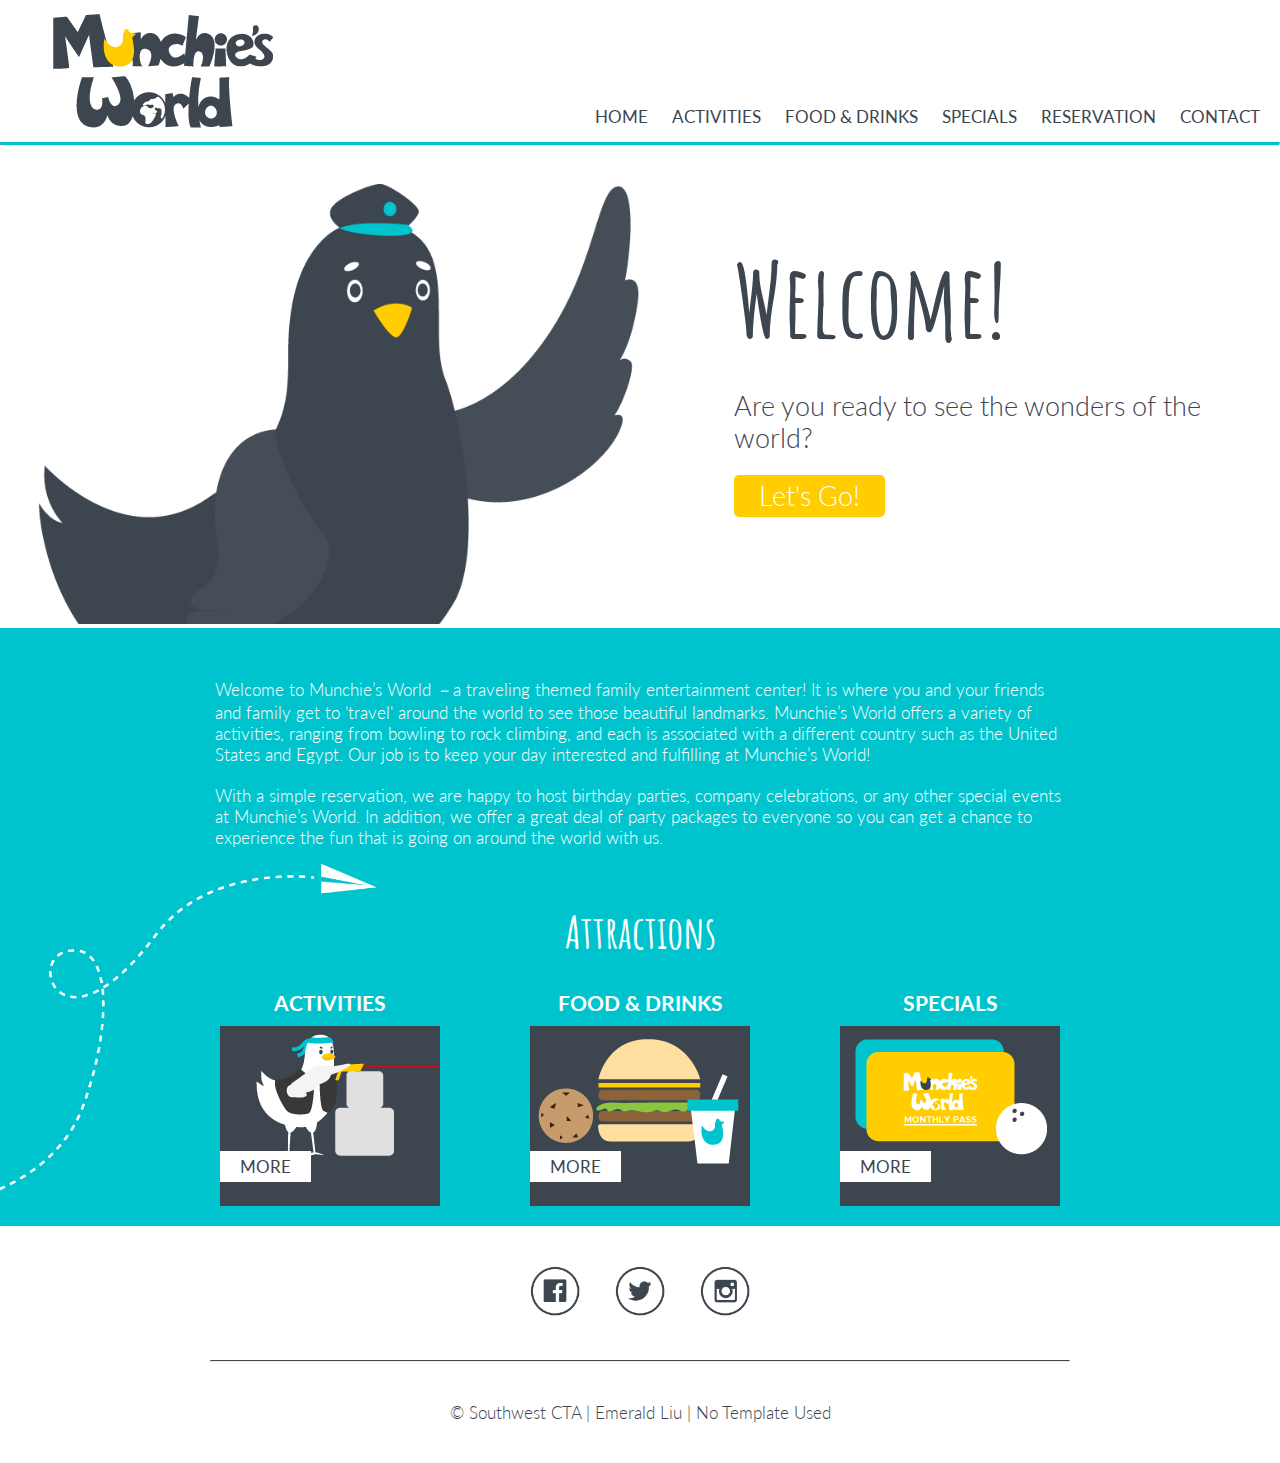
<file: index.html>
<!DOCTYPE html>
<html>
	<head>
		<meta charset="utf-8">
		<title>Munchie's World - Family Entertainment Center</title>

		<link rel="shortcut icon" type ="image/png" href="assets/media/favicon.png">
        <meta name="viewport" content="width=device-width, maximum-scale=1.0, minimum-scale=1.0, initial-scale=1.0" />
        <link rel="stylesheet" type="text/css" href="assets/css/style.css">
        <script src="https://ajax.googleapis.com/ajax/libs/jquery/3.1.1/jquery.min.js"></script>
	</head>

	<body>

		<header id="home-nav">
			
			<a href="index.html"><img src="assets/media/logo-mobile.png" alt="logo - Munchie's World" class="nav-logo" width="180"></a>

			<div class="button-wrap">
				<div class="toggle-button">
				     <div class="menu-bar bar1"></div>
				     <div class="menu-bar bar2"></div>
				     <div class="menu-bar bar3"></div>
				</div>
			</div>

			<div class="nav">
				<a href="index.html"><img src="assets/media/logo.png" alt="logo - Munchie's World"></a>
				<ul>
					<li><a href="index.html">home</a></li>
					<li><a href="activities.html">activities</a></li>
					<li><a href="food.html">food &amp; drinks</a></li>
					<li><a href="specials.html">specials</a></li>
					<li><a href="reservation.html">reservation</a></li>
					<li><a href="contact.html">contact</a></li>
				</ul>
			</div>

		</header>

		<hr id="home-line">
		
		<div>

			<div class="intro">
				
				<h5>Welcome!</h5>
				<p>Are you ready to see the wonders of the world?</p>

				<a href="activities.html">Let's Go!</a>

			</div>

			<img src="assets/media/banner.png" alt="Welcome banner" class="banner">

		</div>
		
		<main id="home-main">

			<div class="wrapper">
				<div class="home-body">
				
					<p>Welcome to Munchie’s World －a traveling themed family entertainment center! It is where you and your friends and family get to 'travel' around the world to see those beautiful landmarks. Munchie’s World offers a variety of activities, ranging from bowling to rock climbing, and each is associated with a different country such as the United States and Egypt. Our job is to keep your day interested and fulfilling at Munchie’s World!</p>

					<p>With a simple reservation, we are happy to host birthday parties, company celebrations, or any other special events at Munchie’s World. In addition, we offer a great deal of party packages to everyone so you can get a chance to experience the fun that is going on around the world with us.</p>
			
				</div>

				<h3>Attractions</h3>

				<div class="box">
					
					<section>
						<h6 class="sub-text">ACTIVITIES</h6>	
						<div id="activities"><a href="activities.html">More</a></div>
					</section>

					<section>
						<h6 class="sub-text">FOOD &amp; DRINKS</h6>
						<div id="food"><a href="food.html">More</a></div>
					</section>

					<section>
						<h6 class="sub-text">SPECIALS</h6>
						<div id="deals"><a href="specials.html">More</a></div>
					</section>

				</div>

			</div>

			<div class="push"></div>
		</main>

		<footer class="w-footer">

			<div class="sm-icons">
				<a target="_blank" href="http://www.facebook.com/munchies-world-fec"><div id="w-link-square1" class="icons"></div></a>
				<a target="_blank" href="http://www.twitter.com/munchies-world-fec"><div id="w-link-square2" class="icons"></div></a>
				<a target="_blank" href="http://www.instagram.com/munchies-world-fec"><div id="w-link-square3" class="icons"></div></a>
			</div>

			<hr class="w-footer-line">
			
			<p>&copy; Southwest CTA | Emerald Liu | No Template Used</p>

		</footer>
		
        <script type="text/javascript" src="assets/js/script.js"></script>
        
	</body>	

</html>
</file>
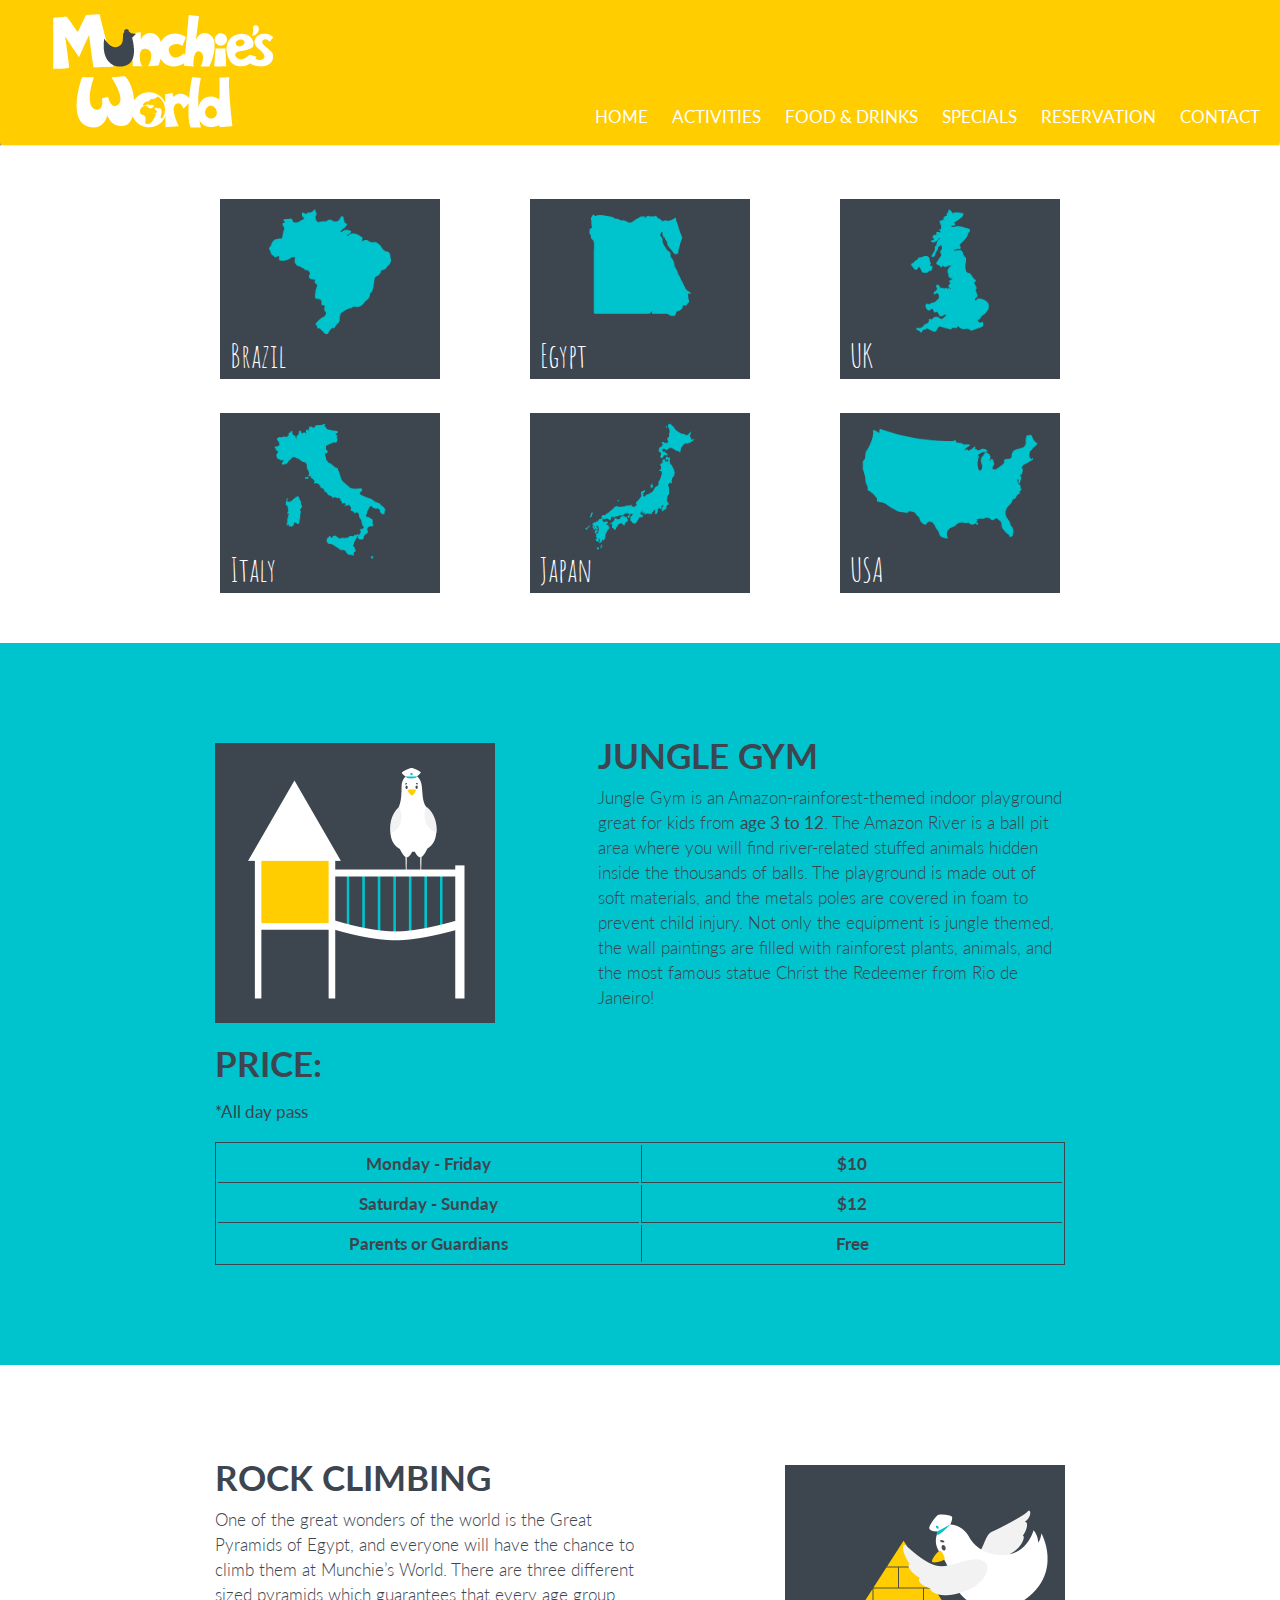
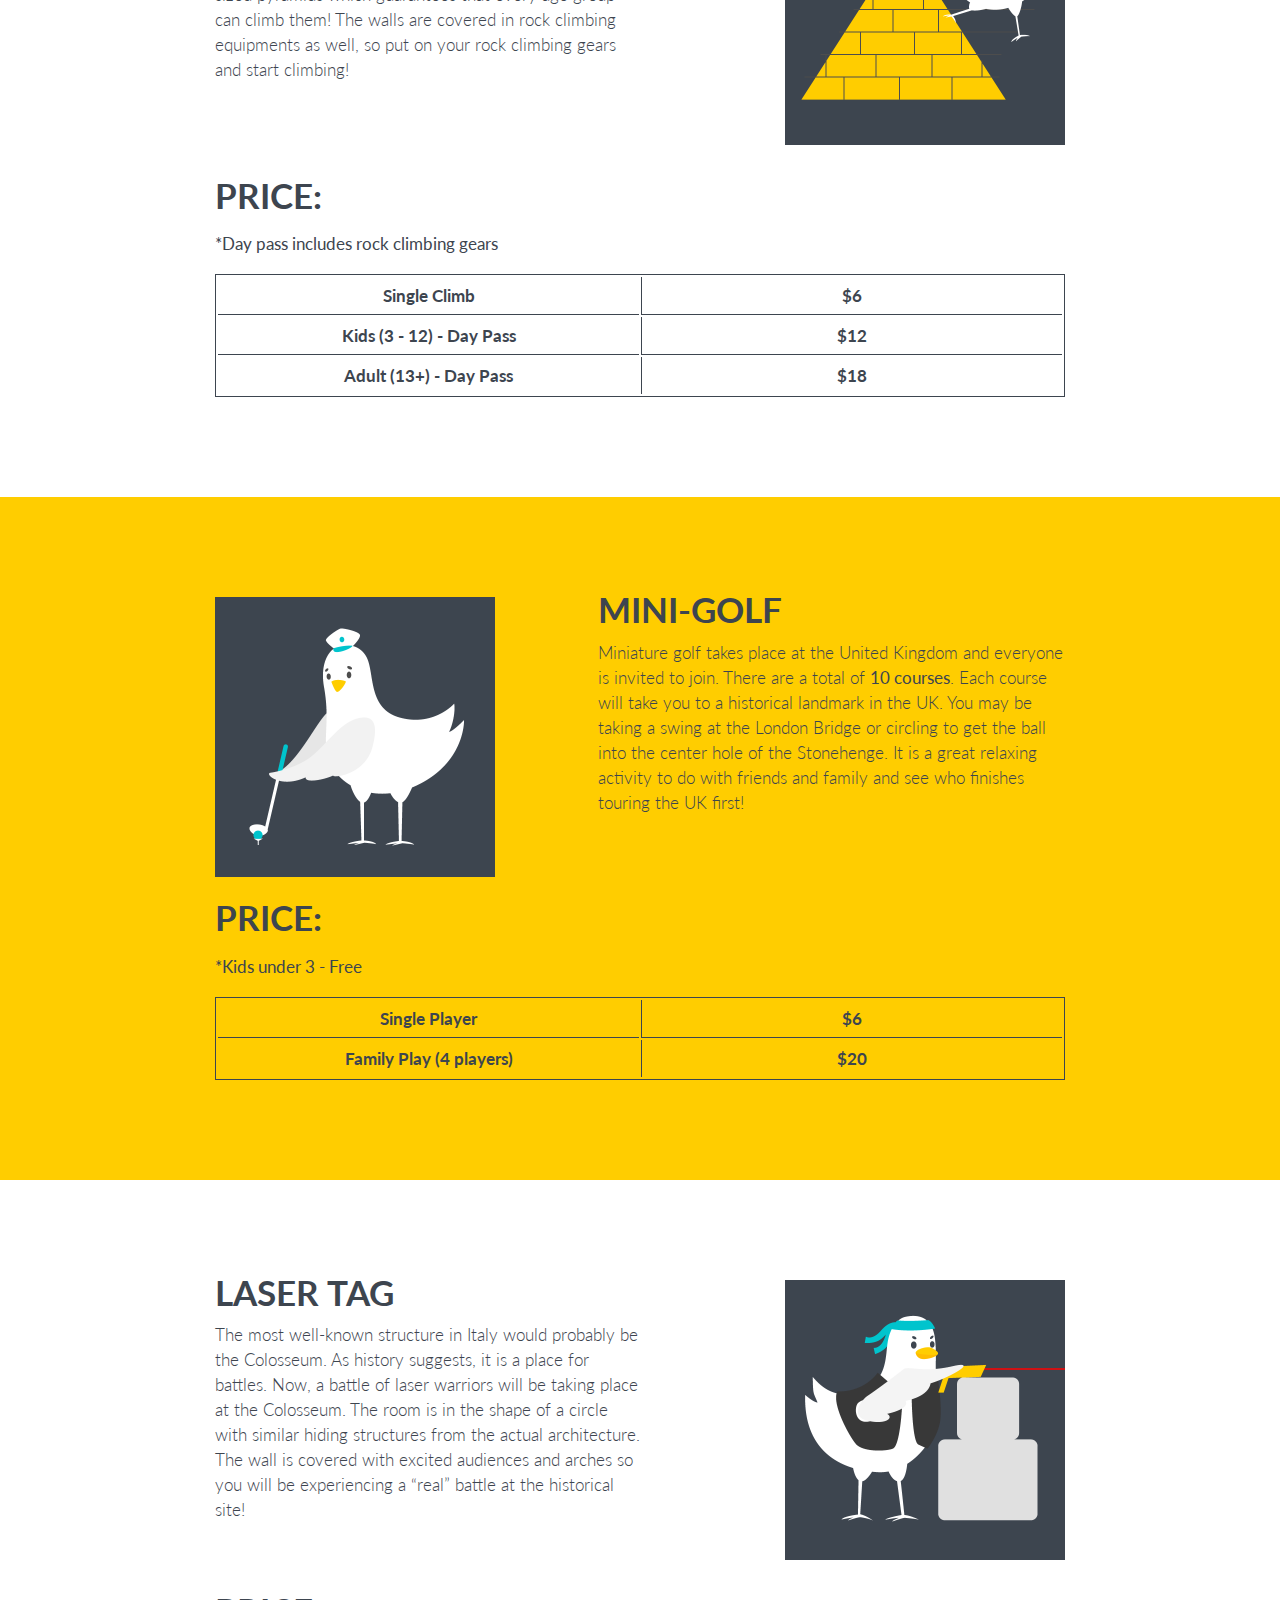
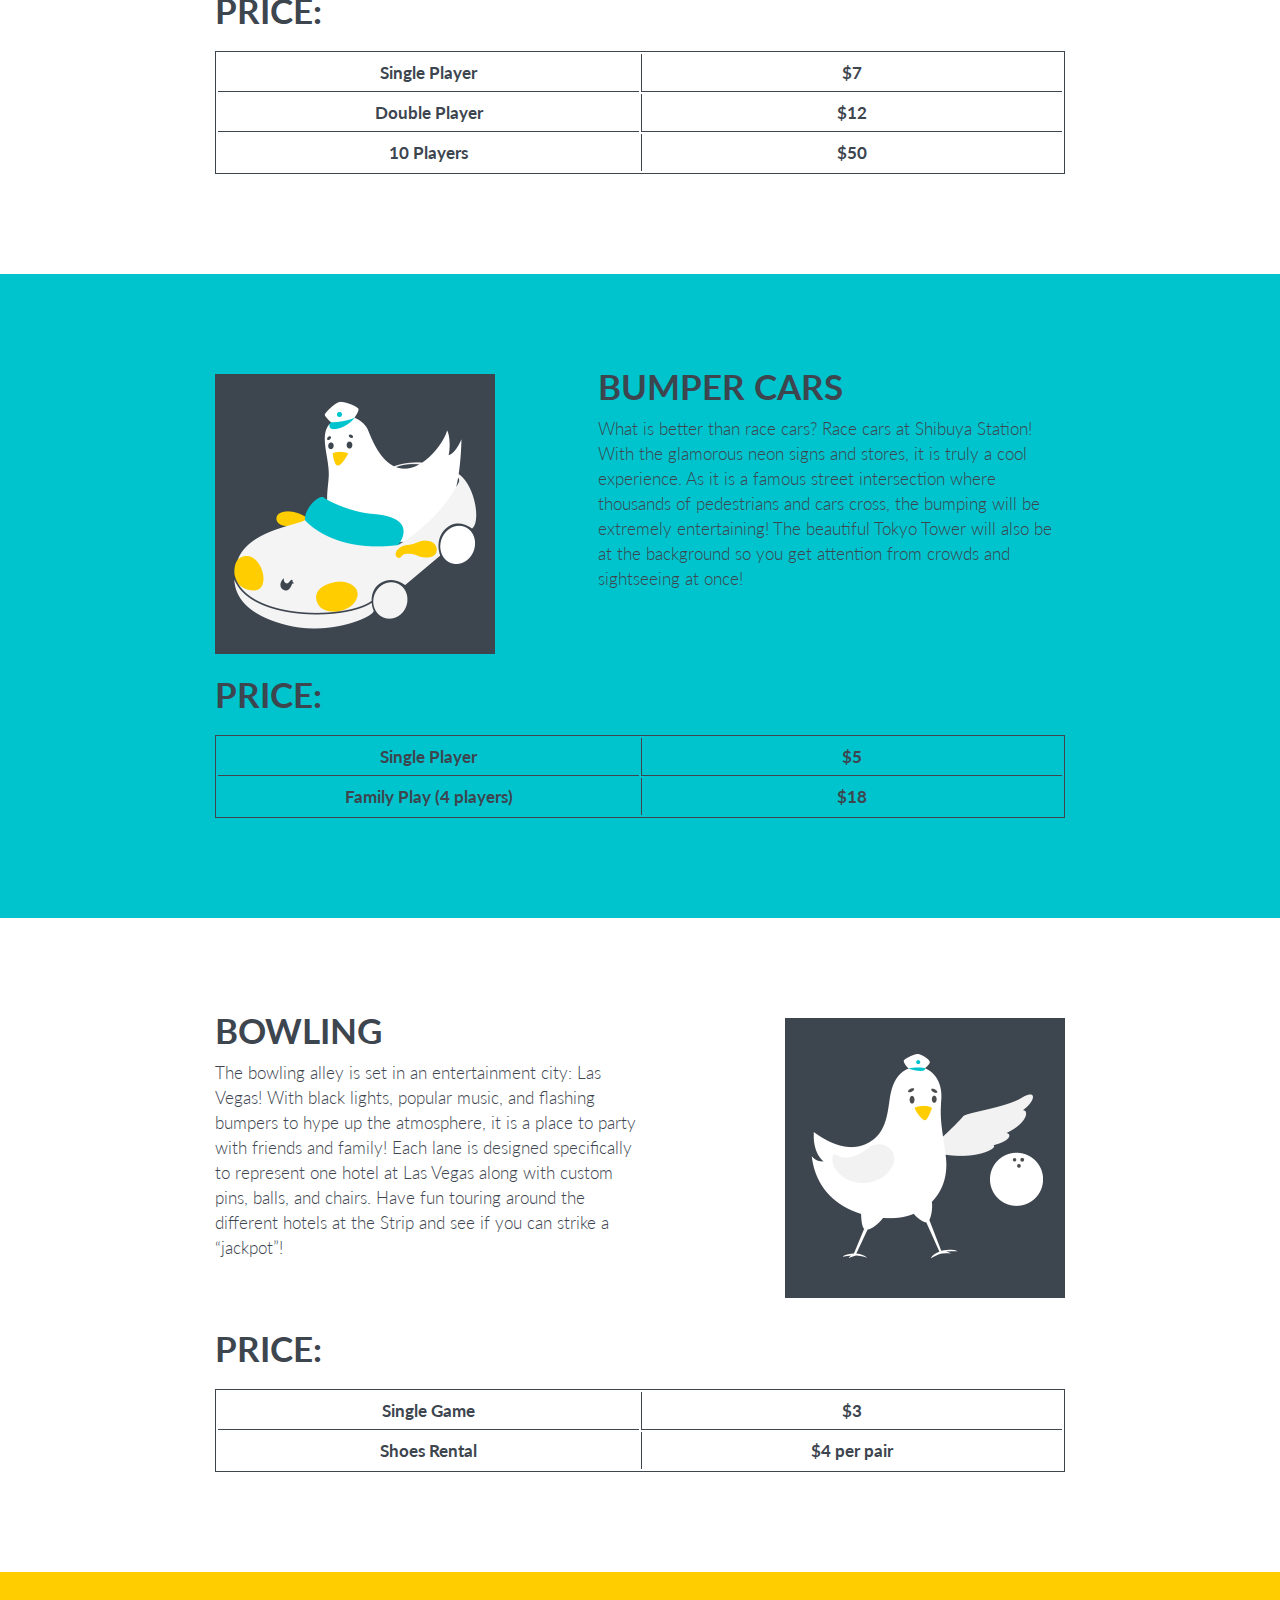
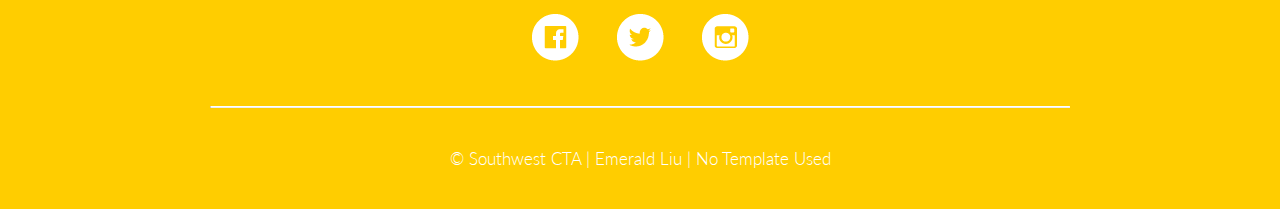
<file: activities.html>
<!DOCTYPE html>
<html>
	<head>
		<meta charset="utf-8">
		<title>Activities - Munchie's World</title>

		<link rel="shortcut icon" type ="image/png" href="assets/media/favicon.png">
        <meta name="viewport" content="width=device-width, maximum-scale=1.0, minimum-scale=1.0, initial-scale=1.0" />
        <link rel="stylesheet" type="text/css" href="assets/css/style.css">
        <script src="https://ajax.googleapis.com/ajax/libs/jquery/3.1.1/jquery.min.js"></script>
	</head>

	<body>

		<header>
			
			<a href="index.html"><img src="assets/media/logo-w-mobile.png" alt="logo - Munchie's World" class="nav-logo" width="180"></a>

			<div class="button-wrap">
				<div class="toggle-button">
				     <div class="menu-bar bar1"></div>
				     <div class="menu-bar bar2"></div>
				     <div class="menu-bar bar3"></div>
				</div>
			</div>

			<div class="nav">
				<a href="index.html"><img src="assets/media/logo-w.png" alt="logo - Munchie's World"></a>
				<ul>
					<li><a href="index.html">home</a></li>
					<li><a href="activities.html">activities</a></li>
					<li><a href="food.html">food &amp; drinks</a></li>
					<li><a href="specials.html">specials</a></li>
					<li><a href="reservation.html">reservation</a></li>
					<li><a href="contact.html">contact</a></li>
				</ul>
			</div>

		</header>

		<hr>

		<main>
			
			<img src="assets/media/mascot-act.png" alt="Munchie activities message" class="mascot" width="288">
			<div class="wrapper">
				
				<div class="box" id="act-box">
						
					<a href="#brazil" id="br-box"><div id="br-img"><p>Brazil</p><span>Jungle Gym</span></div></a>
					<a href="#egypt" id="eg-box"><div id="eg-img"><p>Egypt</p><span>Rock Climbing</span></div></a>
					<a href="#uk" id="uk-box"><div id="uk-img"><p>UK</p><span>Mini-Golf</span></div></a>
					<a href="#italy" id="it-box"><div id="it-img"><p>Italy</p><span>Laser Tag</span></div></a>
					<a href="#japan" id="jp-box"><div id="jp-img"><p>Japan</p><span>Bumper Cars</span></div></a>
					<a href="#usa" id="usa-box"><div id="usa-img"><p>USA</p><span>Bowling</span></div></a>

				</div>

			</div>

			<div id="brazil">

				<div class="wrapper">

					<img src="assets/media/jungle.png" width="280" height="280" class="images">
					
					<div class="descriptions">
						
						<h2>JUNGLE GYM</h2>
						<p>Jungle Gym is an Amazon-rainforest-themed indoor playground great for kids from <strong class="bold">age 3 to 12</strong>. The Amazon River is a ball pit area where you will find river-related stuffed animals hidden inside the thousands of balls. The playground is made out of soft materials, and the metals poles are covered in foam to prevent child injury. Not only the equipment is jungle themed, the wall paintings are filled with rainforest plants, animals, and the most famous statue Christ the Redeemer from Rio de Janeiro!</p>

					</div>
				
					<div class="price">
						
						<h2>PRICE:</h2>
						<p>*All day pass</p>
						<table>
							
							<tr>
								<th>Monday - Friday</th>
								<th class="right">$10</th>
							</tr>
							<tr>
								<th>Saturday - Sunday</th>
								<th class="right">$12</th>
							</tr>
							<tr>
								<th class="last">Parents or Guardians</th>
								<th class="last right">Free</th>
							</tr>

						</table>

					</div>

				</div>

			</div>

			<div id="egypt">

				<div class="wrapper">

					<img src="assets/media/climb.png" width="280" height="280" class="images-right">
					
					<div class="descriptions-right">
						
						<h2>ROCK CLIMBING</h2>
						<p>One of the great wonders of the world is the Great Pyramids of Egypt, and everyone will have the chance to climb them at Munchie’s World. There are three different sized pyramids which guarantees that every age group can climb them! The walls are covered in rock climbing equipments as well, so put on your rock climbing gears and start climbing!</p>

					</div>
				
					<div class="price-right">
						
						<h2>PRICE:</h2>
						<p>*Day pass includes rock climbing gears</p>
						<table>
							
							<tr>
								<th>Single Climb</th>
								<th class="right">$6</th>
							</tr>
							<tr>
								<th>Kids (3 - 12) - Day Pass</th>
								<th class="right">$12</th>
							</tr>
							<tr>
								<th class="last" >Adult (13+) - Day Pass</th>
								<th class="last right">$18</th>
							</tr>

						</table>

					</div>

				</div>

			</div>

			<div id="uk">

				<div class="wrapper">

					<img src="assets/media/golf.png" width="280" height="280" class="images">
					
					<div class="descriptions">
						
						<h2>MINI-GOLF</h2>
						<p>Miniature golf takes place at the United Kingdom and everyone is invited to join. There are a total of <strong class="bold">10 courses</strong>. Each course will take you to a historical landmark in the UK. You may be taking a swing at the London Bridge or circling to get the ball into the center hole of the Stonehenge. It is a great relaxing activity to do with friends and family and see who finishes touring the UK first!</p>

					</div>
				
					<div class="price">
						
						<h2>PRICE:</h2>
						<p>*Kids under 3 - Free</p>
						<table>
							
							<tr>
								<th>Single Player</th>
								<th class="right">$6</th>
							</tr>
							<tr>
								<th class="last">Family Play (4 players)</th>
								<th class="right last">$20</th>
							</tr>

						</table>

					</div>

				</div>

			</div>

			<div id="italy">

				<div class="wrapper">

					<img src="assets/media/lasertag.png" width="280" height="280" class="images-right">
					
					<div class="descriptions-right">
						
						<h2>LASER TAG</h2>
						<p>The most well-known structure in Italy would probably be the Colosseum. As history suggests, it is a place for battles. Now, a battle of laser warriors will be taking place at the Colosseum. The room is in the shape of a circle with similar hiding structures from the actual architecture. The wall is covered with excited audiences and arches so you will be experiencing a “real” battle at the historical site!</p>

					</div>
				
					<div class="price-right">
						
						<h2>PRICE:</h2>
						<table>
							
							<tr>
								<th>Single Player</th>
								<th class="right">$7</th>
							</tr>
							<tr>
								<th>Double Player</th>
								<th class="right">$12</th>
							</tr>
							<tr>
								<th class="last">10 Players</th>
								<th class="last right">$50</th>
							</tr>

						</table>

					</div>

				</div>

			</div>

			<div id="japan">

				<div class="wrapper">

					<img src="assets/media/car.png" width="280" height="280" class="images">
					
					<div class="descriptions">
						
						<h2>BUMPER CARS</h2>
						<p>What is better than race cars? Race cars at Shibuya Station! With the glamorous neon signs and stores, it is truly a cool experience. As it is a famous street intersection where thousands of pedestrians and cars cross, the bumping will be extremely entertaining! The beautiful Tokyo Tower will also be at the background so you get  attention from crowds and sightseeing at once!</p>

					</div>
				
					<div class="price">
						
						<h2>PRICE:</h2>
						<table>
							
							<tr>
								<th>Single Player</th>
								<th class="right">$5</th>
							</tr>
							<tr>
								<th class="last">Family Play (4 players)</th>
								<th class="right last">$18</th>
							</tr>

						</table>

					</div>

				</div>

			</div>

			<div id="usa">

				<div class="wrapper">

					<img src="assets/media/bowling.png" width="280" height="280" class="images-right">
					
					<div class="descriptions-right">
						
						<h2>BOWLING</h2>
						<p>The bowling alley is set in an entertainment city: Las Vegas! With black lights, popular music, and flashing bumpers to hype up the atmosphere, it is a place to party with friends and family! Each lane is designed specifically to represent one hotel at Las Vegas along with custom pins, balls, and chairs. Have fun touring around the different hotels at the Strip and see if you can strike a “jackpot”!</p>

					</div>
				
					<div class="price-right">
						
						<h2>PRICE:</h2>
						<table>
							
							<tr>
								<th>Single Game</th>
								<th class="right">$3</th>
							</tr>
							<tr>
								<th class="last">Shoes Rental</th>
								<th class="last right">$4 per pair</th>
							</tr>

						</table>

					</div>

				</div>

			</div>

			<a class="to-top" title="Go to Top"><img src="assets/media/top-arrow.svg" width="40"></a>

			<div class="push"></div>

		</main>

		<footer>

			<div class="sm-icons">
				<a target="_blank" href="http://www.facebook.com/munchies-world-fec"><div id="link-square1" class="icons"></div></a>
				<a target="_blank" href="http://www.twitter.com/munchies-world-fec"><div id="link-square2" class="icons"></div></a>
				<a target="_blank" href="http://www.instagram.com/munchies-world-fec"><div id="link-square3" class="icons"></div></a>
			</div>

			<hr class="footer-line">
			
			<p>&copy; Southwest CTA | Emerald Liu | No Template Used</p>

		</footer>

		<script type="text/javascript" src="assets/js/script.js"></script>
		
	</body>	
	

</html>
</file>
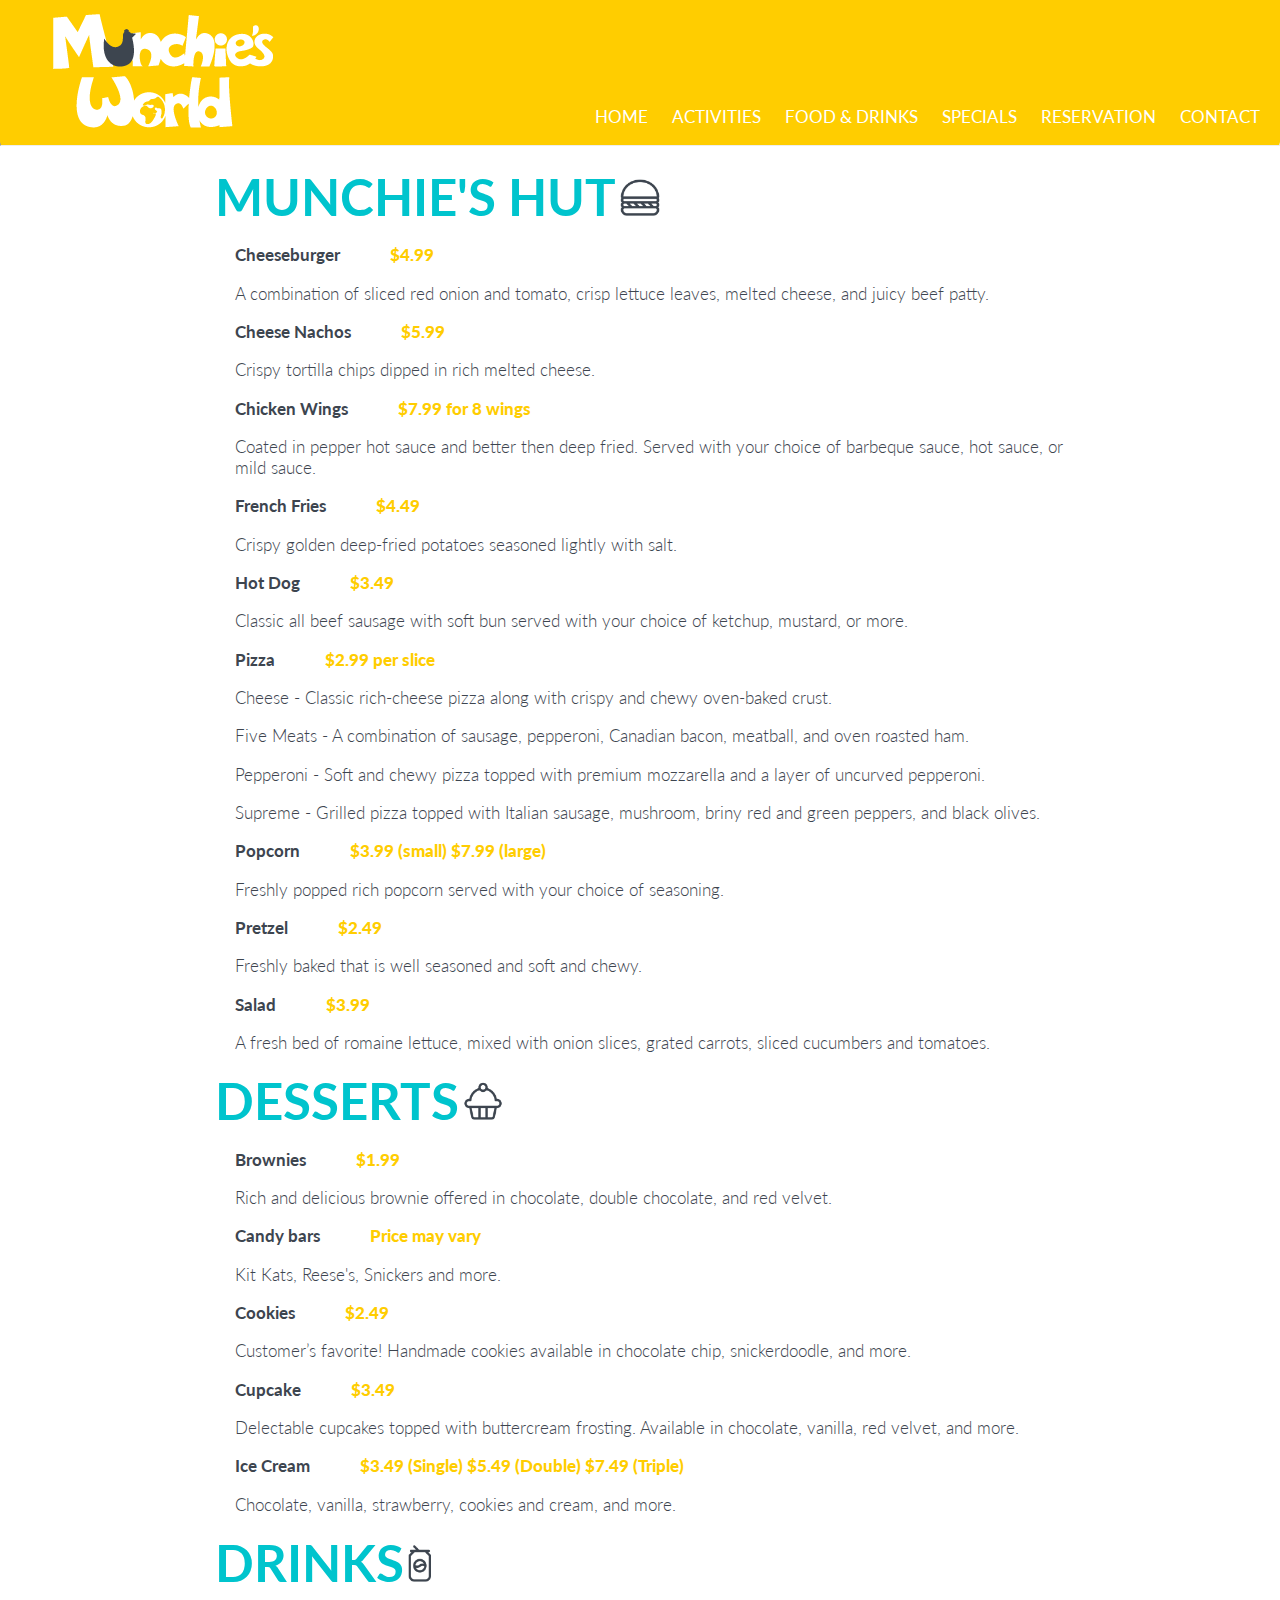
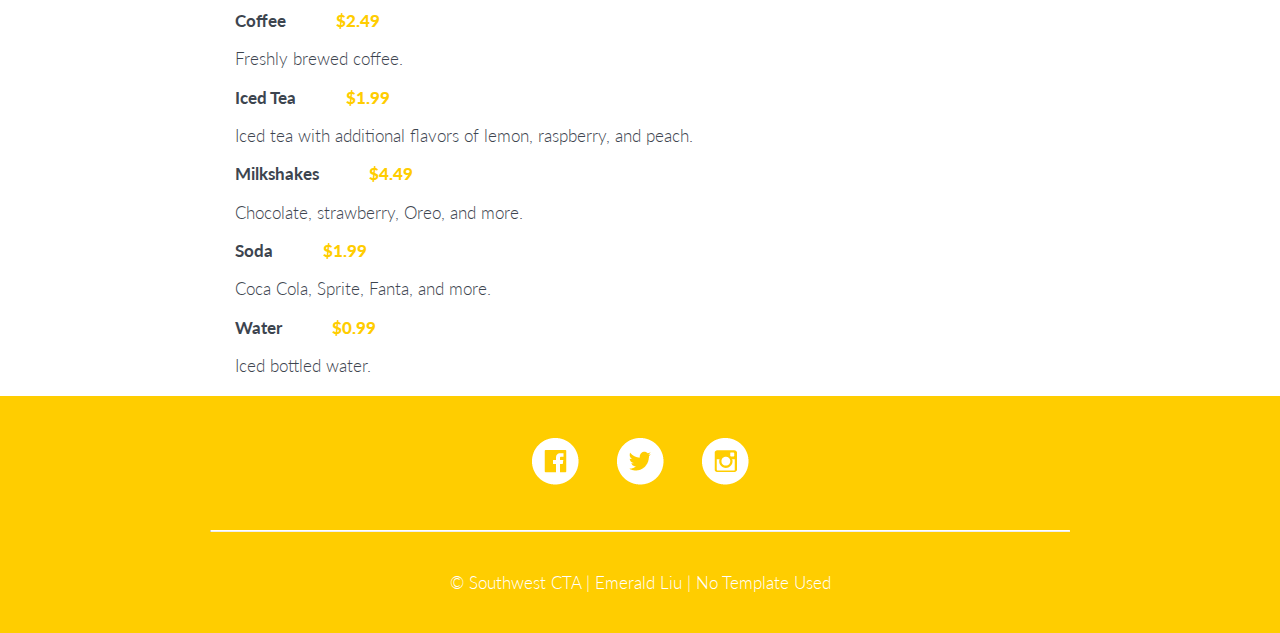
<file: food.html>
<!DOCTYPE html>
<html>
	<head>
		<meta charset="utf-8">
		<title>Food and Drinks - Munchie's World</title>

		<link rel="shortcut icon" type ="image/png" href="assets/media/favicon.png">
        <meta name="viewport" content="width=device-width, maximum-scale=1.0, minimum-scale=1.0, initial-scale=1.0" />
        <link rel="stylesheet" type="text/css" href="assets/css/style.css">
        <script src="https://ajax.googleapis.com/ajax/libs/jquery/3.1.1/jquery.min.js"></script>
	</head>

	<body>
		<header>

			<a href="index.html"><img src="assets/media/logo-w-mobile.png" alt="logo - Munchie's World" class="nav-logo" width="180"></a>

			<div class="button-wrap">
				<div class="toggle-button">
				     <div class="menu-bar bar1"></div>
				     <div class="menu-bar bar2"></div>
				     <div class="menu-bar bar3"></div>
				</div>
			</div>

			<div class="nav">
				<a href="index.html"><img src="assets/media/logo-w.png" alt="logo - Munchie's World"></a>
				<ul>
					<li><a href="index.html">home</a></li>
					<li><a href="activities.html">activities</a></li>
					<li><a href="food.html">food &amp; drinks</a></li>
					<li><a href="specials.html">specials</a></li>
					<li><a href="reservation.html">reservation</a></li>
					<li><a href="contact.html">contact</a></li>
				</ul>
			</div>

		</header>

		<hr>

		<main>
			
			<div class="wrapper">
					
				<div class="menu">
					
					<h1>Munchie's Hut</h1><img src="assets/media/burger.png" alt="burger icon" class="food-icons" width="40">
					<!-- Free Food Icons made by Trinh Ho https://dribbble.com/shots/2672060-56-Food-Icons -->

					<ul>
						<li>Cheeseburger<strong>$4.99</strong><p>A combination of sliced red onion and tomato, crisp lettuce leaves, melted cheese, and juicy beef patty.</p></li>
						<li>Cheese Nachos<strong>$5.99</strong><p>Crispy tortilla chips dipped in rich melted cheese.</p></li>
						<li>Chicken Wings<strong>$7.99 for 8 wings</strong><p>Coated in pepper hot sauce and better then deep fried. Served with your choice of barbeque sauce, hot sauce, or mild sauce.</p></li>
						<li>French Fries<strong>$4.49</strong><p>Crispy golden deep-fried potatoes seasoned lightly with salt.</p></li>
						<li>Hot Dog<strong>$3.49</strong><p>Classic all beef sausage with soft bun served with your choice of ketchup, mustard, or more.</p></li>
						<li>Pizza<strong>$2.99 per slice</strong>
						<p>Cheese - Classic rich-cheese pizza along with crispy and chewy oven-baked crust.</p>
						<p>Five Meats - A combination of sausage, pepperoni, Canadian bacon, meatball, and oven roasted ham.</p>
						<p>Pepperoni - Soft and chewy pizza topped with premium mozzarella and a layer of uncurved pepperoni.</p>
						<p>Supreme - Grilled pizza topped with Italian sausage, mushroom, briny red and green peppers, and black olives.</p></li>
						<li>Popcorn<strong>$3.99 (small) $7.99 (large)</strong><p>Freshly popped rich popcorn served with your choice of seasoning.</p></li>
						<li>Pretzel<strong>$2.49</strong><p>Freshly baked that is well seasoned and soft and chewy.</p></li>
						<li>Salad<strong>$3.99</strong><p>A fresh bed of romaine lettuce, mixed with onion slices, grated carrots, sliced cucumbers and tomatoes.</p></li>
					</ul>
					
					<h1>desserts</h1><img src="assets/media/cupcake.png" alt="cupcake icon" class="food-icons" width="40">
					<!-- Free Food Icons made by Trinh Ho https://dribbble.com/shots/2672060-56-Food-Icons -->

					<ul>
						<li>Brownies<strong>$1.99 </strong><p>Rich and delicious brownie offered in chocolate, double chocolate, and red velvet.</p></li>
						<li>Candy bars<strong>Price may vary</strong><p>Kit Kats, Reese's, Snickers and more.</p></li>
						<li>Cookies<strong>$2.49</strong><p>Customer’s favorite! Handmade cookies available in chocolate chip, snickerdoodle, and more.</p></li>
						<li>Cupcake<strong>$3.49</strong><p>Delectable cupcakes topped with buttercream frosting. Available in chocolate, vanilla, red velvet, and more.</p></li>
						<li>Ice Cream<strong>$3.49 (Single) $5.49 (Double) $7.49 (Triple)</strong><p>Chocolate, vanilla, strawberry, cookies and cream, and more.</p></li>
					</ul>
						
					<h1>drinks</h1><img src="assets/media/soda.png" alt="soda icon" class="food-icons" width="40">
					<!-- Free Food Icons made by Trinh Ho https://dribbble.com/shots/2672060-56-Food-Icons -->
					
					<ul>
						<li>Coffee<strong>$2.49</strong><p>Freshly brewed coffee.</p></li>
						<li>Iced Tea<strong>$1.99</strong><p>Iced tea with additional flavors of lemon, raspberry, and peach.</p></li>
						<li>Milkshakes<strong>$4.49</strong><p>Chocolate, strawberry, Oreo, and more.</p></li>
						<li>Soda<strong>$1.99</strong><p>Coca Cola, Sprite, Fanta, and more.</p></li>
						<li>Water<strong>$0.99</strong><p>Iced bottled water.</p></li>
					</ul>

				</div>

			</div>

			<a class="to-top" title="Go to Top"><img src="assets/media/top-arrow.svg" width="40"></a>
			
			<div class="push"></div>
		</main>

		<footer>

			<div class="sm-icons">
				<a target="_blank" href="http://www.facebook.com/munchies-world-fec"><div id="link-square1" class="icons"></div></a>
				<a target="_blank" href="http://www.twitter.com/munchies-world-fec"><div id="link-square2" class="icons"></div></a>
				<a target="_blank" href="http://www.instagram.com/munchies-world-fec"><div id="link-square3" class="icons"></div></a>
			</div>

			<hr class="footer-line">
			
			<p>&copy; Southwest CTA | Emerald Liu | No Template Used</p>

		</footer>

		<script type="text/javascript" src="assets/js/script.js"></script>

	</body>	
	

</html>
</file>
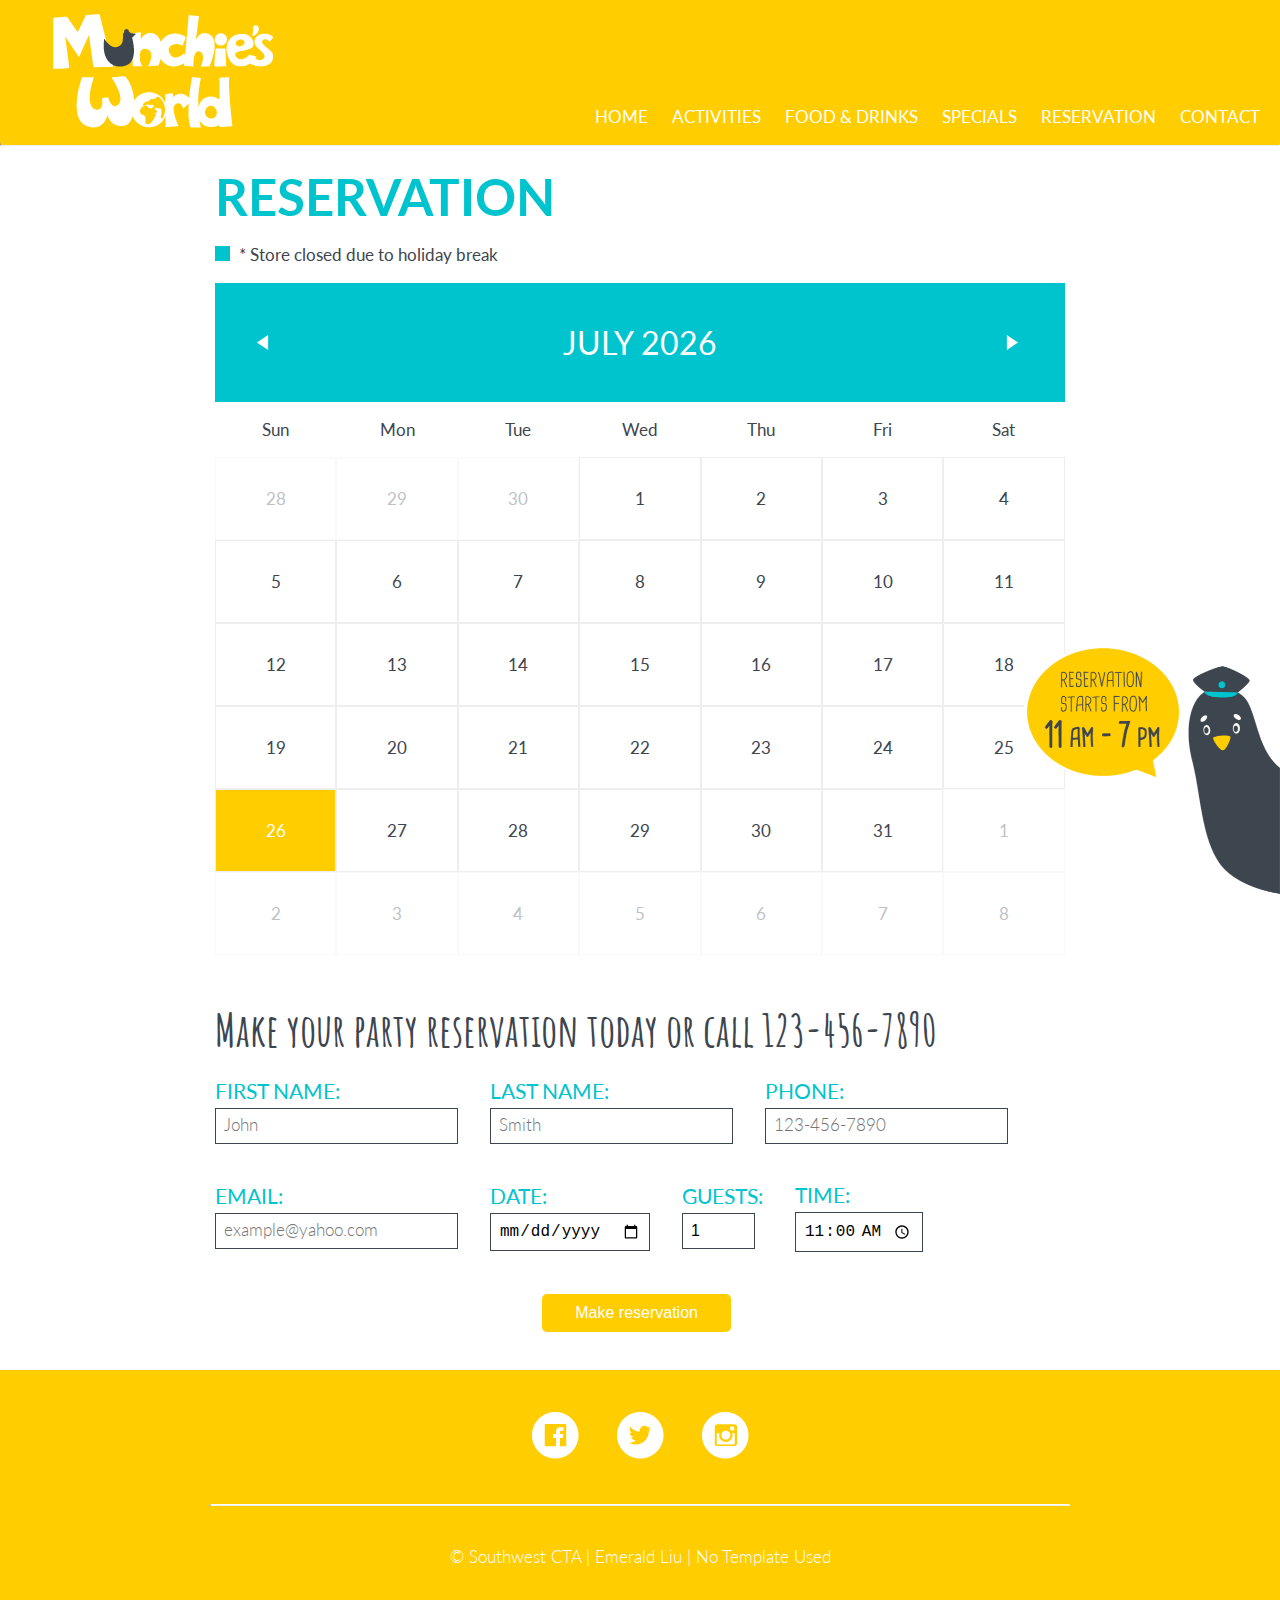
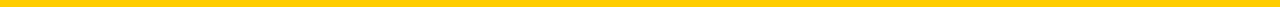
<file: reservation.html>
<!DOCTYPE html>
<html>
	<head>
		<meta charset="utf-8">
		<title>Reservation - Munchie's World</title>

		<link rel="shortcut icon" type="image/png" href="assets/media/favicon.png">
        <meta name="viewport" content="width=device-width, maximum-scale=1.0, minimum-scale=1.0, initial-scale=1.0" />
        <link rel="stylesheet" type="text/css" href="assets/css/style.css">
        <script src="https://ajax.googleapis.com/ajax/libs/jquery/3.1.1/jquery.min.js"></script>
	</head>

	<body>
		<header>
			
			<a href="index.html"><img src="assets/media/logo-w-mobile.png" alt="logo - Munchie's World" class="nav-logo" width="180"></a>
			
			<div class="button-wrap">
				<div class="toggle-button">
				     <div class="menu-bar bar1"></div>
				     <div class="menu-bar bar2"></div>
				     <div class="menu-bar bar3"></div>
				</div>
			</div>

			<div class="nav">
				<a href="index.html"><img src="assets/media/logo-w.png" alt="logo - Munchie's World"></a>
				<ul>
					<li><a href="index.html">home</a></li>
					<li><a href="activities.html">activities</a></li>
					<li><a href="food.html">food &amp; drinks</a></li>
					<li><a href="specials.html">specials</a></li>
					<li><a href="reservation.html">reservation</a></li>
					<li><a href="contact.html">contact</a></li>
				</ul>
			</div>

		</header>

		<hr>

		<img src="assets/media/mascot-res.png" alt="Munchie activities message" width="260" id="res-mascot">

		<main>

			<div class="wrapper">
				
				<div id="reservation">
					
					<h1>Reservation</h1>

					<div id="square">

						<div></div>

						<p>* Store closed due to holiday break</p>

					</div>
					
					<div id="calendar"></div>
					<h3 id="headline">Make your party reservation today or call 123-456-7890</h3>
				
				<form class="form" action="#" method="POST" enctype="multipart/form-data">
					
					<div>
						<div class="row">
							<label for="name">First Name:</label><br />
							<input id="firstname" class="input" name="firstname" type="text" value="" size="22" placeholder="John" required="true"/><br />
						</div>
						<div class="row">
							<label for="name">Last Name:</label><br />
							<input id="lastname" class="input" name="lastname" type="text" value="" size="22" placeholder="Smith" required="true"/><br />
						</div>
						<div class="row">
							<label for="name">Phone:</label><br />
							<input id="firstname" class="input" name="phone" type="text" value="" size="22" placeholder="123-456-7890" required="true"/><br />
						</div>
						<div class="row">
							<label for="email">Email:</label><br />
							<input id="email" class="input" name="email" type="email" value="" size="22" placeholder="example@yahoo.com" required="true"/><br />
						</div>
						<div class="row">
							<label for="date">Date:</label><br />
							<input id="date" class="input" name="date" type="date" value="" size="22" required="true"/><br />
						</div>
						<div class="row">
							<label for="guests">Guests:</label><br />
							<input id="guests" class="input" name="guests" type="number" value="1" min="1" max="10" size="22" required="true"/><br />
						</div>
						<div class="row">
							<label for="time">Time:</label><br />
							<input id="time" class="input" name="time" type="time" value="11:00:00" size="25" required="true"/><br />
						</div>
					</div>

					<input id="res_submit_button" type="submit" value="Make reservation"/>
				</form>

			</div>

			</div>

			<div class="push"></div>
		</main>

		<footer>

			<div class="sm-icons">
				<a target="_blank" href="http://www.facebook.com/munchies-world-fec"><div id="link-square1" class="icons"></div></a>
				<a target="_blank" href="http://www.twitter.com/munchies-world-fec"><div id="link-square2" class="icons"></div></a>
				<a target="_blank" href="http://www.instagram.com/munchies-world-fec"><div id="link-square3" class="icons"></div></a>
			</div>

			<hr class="footer-line">
			
			<p>&copy; Southwest CTA | Emerald Liu | No Template Used</p>

		</footer>
		
		<script type="text/javascript" src="assets/js/script.js"></script>
		<script type="text/javascript" src="assets/js/calendar.js"></script>
		<script type="text/javascript" src="assets/js/callCal.js"></script>

	</body>	
	

</html>
</file>
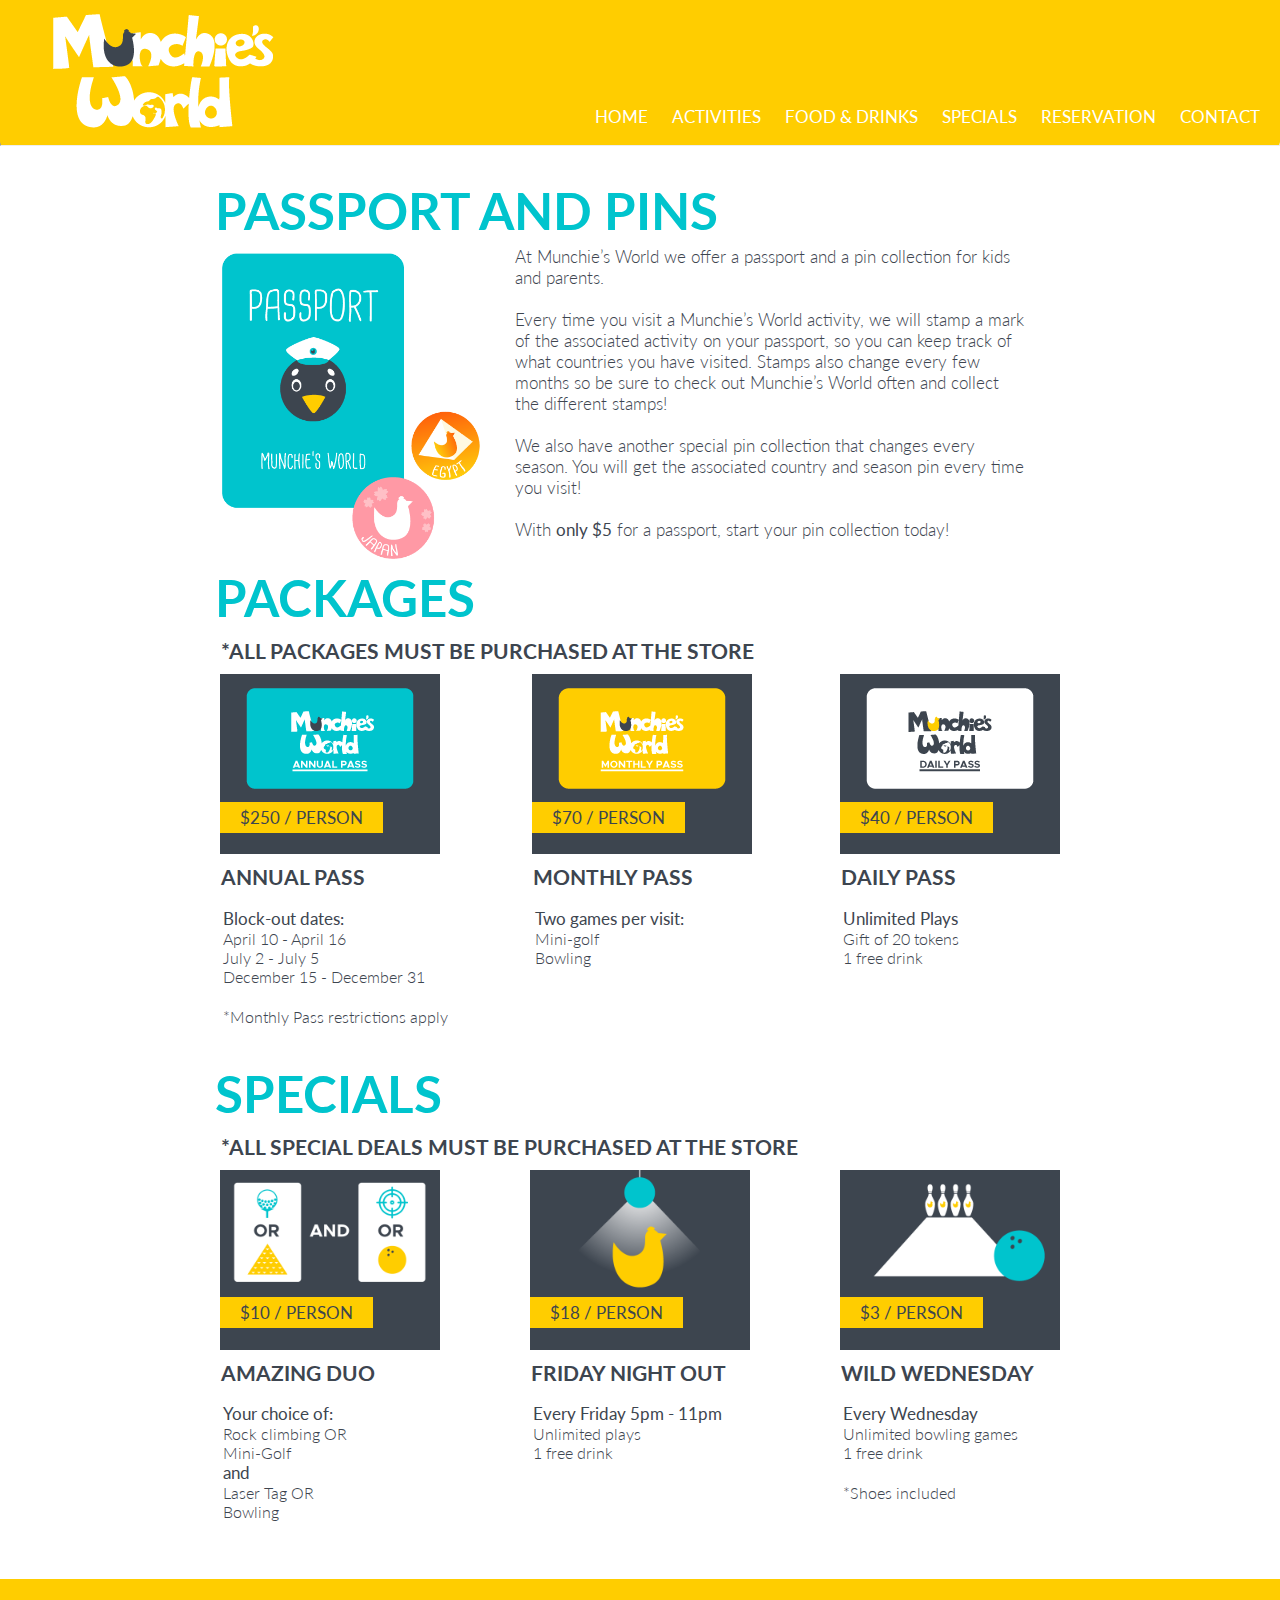
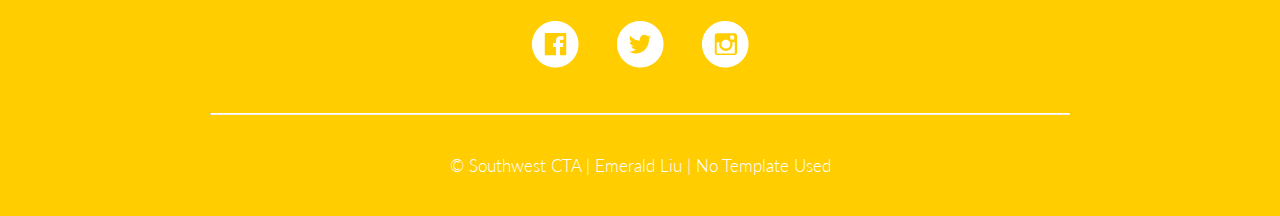
<file: specials.html>
<!DOCTYPE html>
<html>
	<head>
		<meta charset="utf-8">
		<title>Specials - Munchie's World</title>

		<link rel="shortcut icon" type ="image/png" href="assets/media/favicon.png">
        <meta name="viewport" content="width=device-width, maximum-scale=1.0, minimum-scale=1.0, initial-scale=1.0" />
        <link rel="stylesheet" type="text/css" href="assets/css/style.css">
        <script src="https://ajax.googleapis.com/ajax/libs/jquery/3.1.1/jquery.min.js"></script>
	</head>

	<body>
		<header>
			
			<a href="index.html"><img src="assets/media/logo-w-mobile.png" alt="logo - Munchie's World" class="nav-logo" width="180"></a>

			<div class="button-wrap">
				<div class="toggle-button">
				     <div class="menu-bar bar1"></div>
				     <div class="menu-bar bar2"></div>
				     <div class="menu-bar bar3"></div>
				</div>
			</div>

			<div class="nav">
				<a href="index.html"><img src="assets/media/logo-w.png" alt="logo - Munchie's World"></a>
				<ul>
					<li><a href="index.html">home</a></li>
					<li><a href="activities.html">activities</a></li>
					<li><a href="food.html">food &amp; drinks</a></li>
					<li><a href="specials.html">specials</a></li>
					<li><a href="reservation.html">reservation</a></li>
					<li><a href="contact.html">contact</a></li>
				</ul>
			</div>

		</header>

		<hr>

		<main id="specials-page">
			
			<div class="wrapper">
				
				<div id="passport">	

					<h1>Passport and Pins</h1>
					<img src="assets/media/passport.png" alt="Passport special event" width="270">
					<p>At Munchie’s World we offer a passport and a pin collection for kids and parents.<br><br>
					Every time you visit a Munchie’s World activity, we will stamp a mark of the associated activity on your passport, so you can keep track of what countries you have visited. Stamps also change every few months so be sure to check out Munchie’s World often and collect the different stamps!<br><br>
					We also have another special pin collection that changes every season. You will get the associated country and season pin every time you visit!<br><br>
					With <strong class="bold">only $5</strong> for a passport, start your pin collection today!</p>

				</div>

				<div id="packages">

					<h1>Packages</h1>
					<h6>*All packages must be purchased at the store</h6>
					<div class="box spe-box">
						
						<section>
							
							<div id="annual"><p>$250 &#47 person</p></div>

							<h6>Annual Pass</h6>
							
							<ul>
								<li>Block-out dates:</li>
								<li class="details">April 10 - April 16</li>
								<li class="details">July 2 - July 5</li>
								<li class="details">December 15 - December 31</li>
								<br>
								<li class="details">*Monthly Pass restrictions apply</li>
							</ul>

						</section>

						<section>
							
							<div id="monthly"><p>$70 &#47 person</p></div>

							<h6>Monthly Pass</h6>
							
							<ul>
								<li>Two games per visit:</li>
								<li class="details">Mini-golf</li>
								<li class="details">Bowling</li>
							</ul>

						</section>

						<section>
							
							<div id="daily"><p>$40 &#47 person</p></div>

							<h6>Daily Pass</h6>

							<ul>
								<li>Unlimited Plays</li>
								<li class="details">Gift of 20 tokens</li>
								<li class="details">1 free drink</li>
							</ul>

						</section>

					</div>

				</div>

				<div id="specials">

					<h1>Specials</h1>
					<h6>*All special deals must be purchased at the store</h6>
					<div class="box spe-box" >
						
						<section>
							
							<div id="duo"><p>$10 &#47 person</p></div>

							<h6>Amazing Duo</h6>
							
							<ul>
								<li>Your choice of:</li>
								<li class="details">Rock climbing OR</li>
								<li class="details">Mini-Golf</li>
								<li>and</li>
								<li class="details">Laser Tag OR</li>
								<li class="details">Bowling</li>
							</ul>

						</section>

						<section>
							
							<div id="fno"><p>$18 &#47 person</p></div>

							<h6>Friday Night Out</h6>
							
							<ul>
								<li>Every Friday 5pm - 11pm</li>
								<li class="details">Unlimited plays</li>
								<li class="details">1 free drink</li>
							</ul>

						</section>

						<section>
							
							<div id="bowl"><p>$3 &#47 person</p></div>

							<h6>Wild Wednesday</h6>

							<ul>
								<li>Every Wednesday</li>
								<li class="details">Unlimited bowling games</li>
								<li class="details">1 free drink</li>
								<br>
								<li class="details">*Shoes included</li>
							</ul>

						</section>

					</div>

				</div>

			</div>

			<div class="push"></div>

		</main>

		<footer>

			<div class="sm-icons">
				<a target="_blank" href="http://www.facebook.com/munchies-world-fec"><div id="link-square1" class="icons"></div></a>
				<a target="_blank" href="http://www.twitter.com/munchies-world-fec"><div id="link-square2" class="icons"></div></a>
				<a target="_blank" href="http://www.instagram.com/munchies-world-fec"><div id="link-square3" class="icons"></div></a>
			</div>

			<hr class="footer-line">
			
			<p>&copy; Southwest CTA | Emerald Liu | No Template Used</p>

		</footer>
		
		<script type="text/javascript" src="assets/js/script.js"></script>

	</body>	
	

</html>
</file>
<file: assets/css/style.css>
/*
color scheme

dark grey: #3d454f;
yellow: #ffcd00;
turquois: #00c4cd;
white: #fff;


TABLE OF CONTENTS

1. GLOBAL SETTINGS
	1-1 TABLET STYLES 
	1-2 MOBILE STYLES 
	
	1.1 BOX FOR HOME PAGE AND ACTIVITIES PAGE
		1.1-1 Mobile Style for boxes

2. NAVIGATION
	2-1 TABLET and MOBILE STYLES

	2.1 HOME NAVIGATION

3. STICKY FOOTER AND SOCIAL MEDIAS
	3.1 SOCIAL MEDIA FOOTER
	3.2 HOME FOOTER

4. HOME PAGE
	4-1 TABLET AND MOBILE STYLES 
	4-2 TABLET STYLES 
	4-3 MOBILE STYLES 

5. ACTIVITIES PAGE
	5-1 TABLET STYLES 
	5-2 MOBILE STYLES 

	5.1 Image box and hover effect
		5.1-1 TABLET AND MOBILE STYLES

	5.2 Description
		5.2-1 TABLET STYLES 
		5.2-2 MOBILE STYLES 

	5.3 Price table
		5.3-1 MOBILE STYLES 

6. FOOD AND DRINKS PAGE
	6-1 MOBILE STYLES 

7. SPECIALS PAGE
	7-1 TABLET AND MOBILE STYLES 
	7-2 TABLET STYLES 
	7-3 MOBILE STYLES 

8. RESERVATION PAGE
	8-1 MOBILE STYLES 

9. CONTACT PAGE
	9-1 TABLET STYLES
	9-2 MOBILE STYLES 

	9.1 SIDE NAV
		9.1-1 TABLET STYLES 
		9.1-2 MOBILE STYLES 

*/

@import url('https://fonts.googleapis.com/css?family=Amatic+SC:400,700');
@import url('https://fonts.googleapis.com/css?family=Lato:300,400,700,900');

/* -----------------------
    1. GLOBAL SETTINGS
-------------------------*/
html, body{
	height: 100%;
	margin: 0;
}

body{
	font-family: 'Lato', sans-serif;
	font-size: 13pt;
	color: #3d454f;
}

a{
	text-decoration: none;
	color: #fff;
}

a:hover{
	color: #3d454f;
}

hr{
	clear: right;
	display: block;
	border-top: 3px solid #ffcd00;
	margin: 0;
}

h1{
	font-size: 38pt;
	text-transform: uppercase;
	display: inline;
	color: #00c4cd;
	margin-bottom: 5px;
}

h2{
	margin: 0px;
	font-size: 26pt;
}

h3{
	font-family: 'Amatic SC', cursive;
	font-size: 34pt;
	font-weight: 700;
	color: #fff;
	text-align: center;
	margin-bottom: 20px;
}

li{
	list-style-type: none;
}

img{
	user-drag: none; 
	user-select: none;
	-moz-user-select: none;
	-webkit-user-drag: none;
	-webkit-user-select: none;
	-ms-user-select: none;
}

main{
	background-color: #fff;
	margin: 0 auto -157px auto;
	min-height: 100vh;
}

.wrapper{
	margin: 20px auto;
	max-width: 850px;
	padding: 0 30px;
}

.bold{
	padding-left: 0;
	color:#3d454f;
}

.home-body p, footer, .intro, .descriptions, .descriptions-right, .menu li p, .details, #passport p{
	font-weight: 300;
}

#activities, #food, #deals, #annual, #monthly, #daily, #duo, #fno, #bowl, #br-img,#eg-img, #uk-img,#it-img,#jp-img,#usa-img{
	background-repeat: no-repeat;
	background-position: center;
	background-size: cover;
}

.mascot{
	position: fixed;
	right: 60px;
	bottom: 0;
	z-index: 10;
	display: none;
}

	/* -----------------------------------
		1-1 TABLET STYLES 
	--------------------------------------*/
	@media only screen and (min-width: 501px) and (max-width: 1020px){
		.mascot{
			width: 250px;
			right: 40px;
		}
		
		body{
			font-size: 15pt;
		}
	}

	/* -----------------------------------
		1-2 MOBILE STYLES 
	--------------------------------------*/
	@media only screen and (min-width: 50px) and (max-width: 500px){
		h1{
			font-size: 26pt;
		}

		h3{
			font-size: 30pt;
			margin: 20px 0;
		}

		.mascot{
			width: 200px;
			right: 33px;
		}

	}

	/* --------------------------
	1.1 Boxes for Home and Activities 
	-----------------------------*/
	.box{
		display: -webkit-box;
	  	display: -moz-box;
	  	display: -ms-flexbox;
	  	display: -webkit-flex;
	  	display: flex;
	    -webkit-flex-flow: row wrap;
	  	justify-content: space-between;
	  	margin: 0 auto;
	  	max-width: 850px;
	  	clear: left;
	}

	.box div{
	    width: 220px;
	    height: 180px;
	    background-color: #3d454f;
	    position: relative;
	    margin: 0 5px;
	}

	.box div a, .spe-box div p {
		background-color: #fff;
		text-transform: uppercase;
		position: absolute;
		padding: 5px 20px;
		top: 125px;
		color: #3d454f;
	}

	.box div a:hover{
		color: #ffcd00;
	}

		/* --------------------------
		1.1-1 Mobile Style for boxes
		-----------------------------*/
		@media only screen and (min-width: 50px) and (max-width: 500px){
			.box{
				display: block;
			}

			.box div{
				width: 260px;
				height: 200px;
				margin: 0 auto 60px auto;
			}

			.box div a, .spe-box div p{
				top: 140px;
			}
		}

/* -----------------------
    2. NAVIGATION
-------------------------*/
header{
	background-color: #ffcd00;
	width: 100%;
}

.nav{
	display: block;
}

.nav img{
	position: absolute;
	top: 10px;
	left: 50px;
}

.nav ul {
	padding: 106px 10px 15px 0;
	margin:0;
	text-align: right;
}

.nav ul li{
	text-transform: uppercase;
	display: inline;
	padding: 0 10px;
}

img.nav-logo{
	left:50%;
	top: 15px;
	transform: translateX(-50%);
	position: absolute;
	display: none;
}

@media screen and (min-width:1021px) {
    .nav { 
       	display:block !important;
    }
}
	/*---------------------------
	2-1 TABLET and MOBILE STYLES
	-----------------------------*/
	@media  only screen and (min-width: 50px) and (max-width: 1020px){
	 	img.nav-logo{
	 		display: block;
	 	}

	    .nav{
	    	display: none;
	    }

	    .toggle-button {
		    display: inline-block;
		    cursor: pointer;
		    margin: 75px 20px 10px 20px;

		}

		.bar1, .bar2, .bar3 {
		    width: 36px;
		    height: 5px;
		    background-color: #333;
		    margin: 6px 0;
		    transition: 0.4s;
		}

		.change .bar1 {
		    -webkit-transform: rotate(-45deg) translate(-8px, 7px) ;
		    transform: rotate(-45deg) translate(-8px, 7px) ;
		}

		.change .bar2 {
			opacity: 0;
		}

		.change .bar3 {
		    -webkit-transform: rotate(45deg) translate(-8px, -8px) ;
		    transform: rotate(45deg) translate(-8px, -8px) ;
		}

		.nav img{
			display: none;
		}

		.nav ul{
			padding: 0;
		}

		.nav ul li{
			padding: 10px 0 20px 0;
			text-align: center;
			display: block;
		}
	}

	/* ------------
	2.1 Home nav 
	---------------*/
	#home-nav{
		background-color: #fff;
	}

	#home-nav .nav ul li a{
		color: #3d454f;
	}

	#home-nav .nav ul li a:hover{
		color: #ffcd00;
	}

	#home-line{
		border-top: 3px solid #00c4cd;
	}

/* -----------------------
    3. STICKY FOOTER AND SOCIAL MEDIAS
-------------------------*/
footer{
	text-align: center;
	background-color: #ffcd00;
	width: 100%;
	color: #fff;
	padding: 40px 0;
}

footer, .push{
	height: 157px;
}

.footer-line, .w-footer-line{
	border-top: 1px solid #fff;
	width: 67%;
	margin: 0 auto 40px auto;
}

	/* --------------------
	3.1 Social media icons footer
	----------------------*/
	.sm-icons{
		margin-bottom:20px;
	}

	.icons{
		width: 50px;
		height: 50px;
		background-size: cover;
		background-repeat: no-repeat;
		display: inline-block;
		margin:0 15px 20px 15px;
	}

	/* Free Social Media Icons made by Christophe Kerebel 
	https://dribbble.com/shots/2247532-Freebies-Social-flat-icons-set */
	#link-square1{
		background-image: url('../media/fb-fill.png');
	}

	#link-square1:hover{
		background-image: url('../media/fb-fill-h.png');
	}

	#link-square2{
		background-image: url('../media/tw-fill.png');
	}

	#link-square2:hover{
		background-image: url('../media/tw-fill-h.png');
	}

	#link-square3{
		background-image: url('../media/ins-fill.png');
	}

	#link-square3:hover{
		background-image: url('../media/ins-fill-h.png');
	}

	/* --------------------
	3.2 Home white footer 
	----------------------*/
	.w-footer-line{
		border-top: 1px solid #3d454f;
	}

	#w-link-square1{
		background-image: url('../media/fb-outline.png');
	}

	#w-link-square1:hover{
		background-image: url('../media/fb-outline-h.png');
	}

	#w-link-square2{
		background-image: url('../media/tw-outline.png');
	}

	#w-link-square2:hover{
		background-image: url('../media/tw-outline-h.png');
	}

	#w-link-square3{
		background-image: url('../media/ins-outline.png');
	}

	#w-link-square3:hover{
		background-image: url('../media/ins-outline-h.png');
	}

	.w-footer{
		color: #3d454f;
		background-color: #fff;
	}

/* -----------------------
    4. HOME PAGE
-------------------------*/
h5{
	font-family: 'Amatic SC', cursive;
	font-size: 75pt;
	margin: 90px 0 20px 0;
	color:#3d454f;
}

.intro{
	position: absolute;
	left: 55%;
	font-size: 20pt;
	padding: 0 30px;
}

.intro a {
	background-color: #ffcd00;
	padding: 5px 25px;
	border-radius: 5px;
}

.intro a:hover {
	background-color: #3d454f;
	color: #fff;
}

#home-main{
	background: #00c4cd url('../media/plane.png') no-repeat;
	background-position: 0% 55%;
	background-size: 30%;
	min-height: initial;
}

#home-main .wrapper{
	margin: 0 auto;
}

.banner{
	width: 100%;
	background-color: #fff;
}

.home-body{
	padding-top: 40px;
}

.home-body p{
	padding: 10px 0;
	color: #fff;
	margin: 0 auto;
	max-width: 850px;
}

#activities{
	background-image: url('../media/activities.png');
}

#food{
	background-image: url('../media/food.png');
}

#deals{
	background-image: url('../media/packages.png');
}

.sub-text{
	color: #fff;
	text-align: center;
}
	
	/* -----------------------------------
	4-1 TABLET AND MOBILE STYLES 
	--------------------------------------*/
	@media only screen and (min-width: 50px) and (max-width: 1020px){
		#activities{
			background-image: url('../media/activities-mobile.png');
		}

		#food{
			background-image: url('../media/food-mobile.png');
		}

		#deals{
			background-image: url('../media/packages-mobile.png');
		}
	}

	/* -----------------------------------
	4-2 TABLET STYLES 
	--------------------------------------*/
	@media only screen and (min-width: 501px) and (max-width: 1020px){
		h5{
			font-size: 53pt;
			margin:24px 0 0 0;
		}

		.intro{
			font-size: 17pt;
			left: 52%;
			padding: 0;
		}
	}
	
	/* -----------------------------------
	4-3 MOBILE STYLES 
	--------------------------------------*/
	@media only screen and (min-width: 50px) and (max-width: 500px){
		.banner{
			margin-top: 20px;
		}

		.wrapper{
			padding: 0 20px;
		}

		.home-body p{
			line-height: 26px;
		}

		h5{
			margin:10px 0;
			font-size: 30pt;
		}

		.intro{
			font-size: 12pt;
			left: 52%;
			padding: 0;
		}

		.intro p{
			margin:0 0 15px 0;
		}

	}

/* -----------------------
    5. ACTIVITIES PAGE
-------------------------*/
#act-box{
	margin:10px auto 50px auto;
	max-width: 850px;
}

#act-box div{
	font-family: 'Amatic SC', cursive;
	font-size:25pt;
	position: relative;
}

#act-box div p{
	margin-left: 10px;
	padding-top: 135px;
	margin-bottom: -42px;
	opacity: 1;
	-webkit-transition: opacity 500ms;
    -moz-transition: opacity 500ms;
    -o-transition: opacity 500ms;
    transition: opacity 500ms;
}

.to-top{
	position: fixed;
	bottom: 30px;
	right: 20px;
	display: none;
}
	
	/* -----------------------------------
	5-1 TABLET STYLES 
	--------------------------------------*/
	@media only screen and (min-width: 501px) and (max-width:1020px){
		.to-top{
			right: 10px;
		}
	}

	/* -----------------------------------
	5-2 MOBILE STYLES 
	--------------------------------------*/
	@media only screen and (min-width: 50px) and (max-width: 500px){
		#act-box div p{
			padding-top: 150px;
		}

		.to-top{
			right: 10px;
		}

		.to-top img{
			width: 30px;
		}
	}

	/* --------------------
	5.1 Image box and hover effect
	----------------------*/
	span{
		font-family: 'Amatic SC', cursive;
		color: #fff;
	    cursor: pointer;
	    float: right;
	    margin-right: 10px;
	    opacity: 0;
	    -webkit-transition: opacity 500ms;
	    -moz-transition: opacity 500ms;
	    -o-transition: opacity 500ms;
	    transition: opacity 500ms;
	}

	#act-box a:hover span{
		opacity: 1;
	}

	#act-box a:hover div p{
		opacity: 0;
	}

	#br-img{
		background-image: url('../media/br.png');
	}

	#eg-img{
		background-image: url('../media/eg.png');
	}

	#uk-img{
		background-image: url('../media/uk.png');
	}

	#it-img{
		background-image: url('../media/it.png');
	}

	#jp-img{
		background-image: url('../media/jp.png');
	}

	#usa-img{
		background-image: url('../media/usa.png');
	}

		/* -----------------------------------
		5.1-1 TABLET AND MOBILE STYLES 
		--------------------------------------*/
		@media only screen and (min-width: 50px) and (max-width: 1020px){	
			span{
				opacity: 1;
			}

			#act-box a:hover div p{
				opacity: 1;
			}
		}

	/* --------------------
	5.2 Description
	----------------------*/
	.images{
		float: left;
		background-color: #3d454f;
	}

	.images-right{
		float: right;
		background-color: #3d454f;
	}

	.descriptions{
		width: 55%;
		float: right;
	}

	.descriptions-right{
		width: 50%;
	}

	.descriptions, .descriptions-right{
		line-height: 25px;
	}

	#brazil, #egypt, #uk, #italy, #japan, #usa{
		padding: 80px 0;
	}

	#brazil, #japan{
		background-color: #00c4cd;
	}

	#egypt, #italy, #usa{
		background-color: #fff;
	}

	#uk{
		background-color: #ffcd00;
	}

		/* -----------------------------------
		5.2-1 TABLET STYLES 
		--------------------------------------*/
		@media only screen and (min-width: 501px) and (max-width: 1020px){
			.descriptions{
				width: 51%;
			}
		}

		/* -----------------------------------
		5.2-2 MOBILE STYLES 
		--------------------------------------*/
		@media only screen and (min-width: 50px) and (max-width: 500px){
			.images, .images-right{
				float: none;
				margin: 20px auto;
				display: block;

			}

			.descriptions, .descriptions-right{
				width: 100%;
				float: none;
			}

			.descriptions h2, .descriptions-right h2{
				text-align: center;
			}

			#brazil, #egypt, #uk, #italy, #japan, #usa{
				padding: 15px 0;
			}

		}

	/* --------------------
	5.3 Price table
	----------------------*/
	.price{
		padding-top: 20px;
		clear: left;
	}

	.price-right{
		clear: right;
	}

	.price-right h2{
		padding-top: 30px;
	}

	table{
		margin-top: 20px;
		width: 100%;
		border: 1px solid #3d454f;
	}

	th{
		width: 50%;
		padding: 8px;
		border-bottom: 1px solid #3d454f;
	}

	th.last{
		border-bottom: none;
	}

	th.right{
		border-left: 1px solid #3d454f;
	}

		/* -----------------------------------
		5.3-1 MOBILE STYLES 
		--------------------------------------*/
		@media only screen and (min-width: 50px) and (max-width: 500px){
			.price , .price-right, .price-right h2{
				padding-top: 0px;
			}

			.price h2, .price-right h2{
				font-size: 20pt;
			}
		}

/* -----------------------
    6. FOOD AND DRINKS PAGE
-------------------------*/
.menu li {
	font-weight: 700;
	list-style-type: none;
	margin-left: -20px;
}

.food-icons{
	margin-left: 4px;
}

strong{
	padding-left: 50px;
	color: #ffcd00;
}

	/* -----------------------------------
	6-1 MOBILE STYLES 
	--------------------------------------*/
	@media only screen and (min-width: 50px) and (max-width: 500px){
		.menu li {
			margin-left: -36px;
		}
	}

/* -----------------------
    7. SPECIALS PAGE
-------------------------*/
h6{
	text-transform: uppercase;
	margin: 10px 6px;
	font-size: 16pt;
}

#passport h1{
	display: block;
}

#passport img{
	float: left;
}

#passport p{
	float: left;
	width: 60%;
	margin: 0 30px;
}

#packages{
	clear: left;
}

.spe-box div p{
	background-color: #ffcd00;
	color: #3d454f;
	top:110px;
}

.spe-box div{
	margin-bottom: 0;
}

section{
	margin-bottom: 20px;
}

section ul{
	padding-left: 8px;
}

.details{
	font-size: 12pt;
}

#annual{
	background-image: url('../media/an-pass.png');
}

#monthly{
	background-image: url('../media/mon-pass.png');
}

#daily{
	background-image: url('../media/day-pass.png');
}

#duo{
	background-image: url('../media/duo.png');
}

#fno{
	background-image: url('../media/friday.png');
}

#bowl{
	background-image: url('../media/bowl.png');
}

	/* -----------------------------------
	7-1 TABLET AND MOBILE STYLES 
	--------------------------------------*/
	@media only screen and (min-width: 50px) and (max-width: 1020px){
		#annual{
			background-image: url('../media/an-pass-mobile.png');
		}

		#monthly{
			background-image: url('../media/mon-pass-mobile.png');
		}

		#daily{
			background-image: url('../media/day-pass-mobile.png');
		}
	}

	/* -----------------------------------
	7-2 TABLET STYLES 
	--------------------------------------*/
	@media only screen and (min-width: 501px) and (max-width: 1020px){
		#passport p{
			width: 55%;
			margin-right: 0;
			margin-bottom: 20px;
		}
	}

	/* -----------------------------------
	7-3 MOBILE STYLES 
	--------------------------------------*/
	@media only screen and (min-width: 50px) and (max-width: 500px){
		h6{
			font-size: 14pt;
			text-align: center;
		}

		section ul{
			padding-left: 0px;
			text-align:center;
			margin: 10px 0 40px 0;
		}

		#passport img, #passport p{
			float: none;
			margin: 0 auto;
			display: block;
		}

		#passport p{
			width: 100%;
			margin: 20px 0;
		}

		.spe-box div p{
			top:125px;
		}
	}

/* -----------------------
    8. RESERVATION PAGE
-------------------------*/
#square div{
	width: 15px;
	height: 15px;
	background-color: #00c4cd;
	display: inline-block;
}

#square p{
	display: inline-block;
	margin-left: 5px;
}

.cld-main{
  	width: 100%;
}

.cld-main a{
  	color: #00c4cd;
}

.cld-main svg{
  	fill: #fff;
}

.cld-datetime{
    position: relative;
    width: initial;
    margin: auto;
    overflow: hidden;
    padding: 40px;
    background-color: #00c4cd;
}

.cld-datetime .today{
    position: relative;
    float: left;
    width: calc(100% - 40px);
    margin: auto;
    text-align: center;
    color:#fff;
    text-transform: uppercase;
    font-size: 24pt;
}

.cld-nav{
    position: relative;
    width: 20px;
    height: 20px;
    margin-top: 10px;
}

.cld-nav:hover{
    cursor: pointer;
}

.cld-nav:hover svg{
    fill: #3d454f;
}

.cld-rwd{
    float: left;
}

.cld-fwd{
    float: right;
}

.cld-nav svg:hover{

}

.cld-labels, .cld-days{
  	padding-left: 0;
}
 
.cld-label, .cld-day{
    box-sizing: border-box;
    display: inline-block;
    width: 14.28%;
    text-align: center;
}

.cld-day{
    border: 1px solid #eee;
}

.cld-day.today .cld-number{
    background: #ffcd00;
    color: #fff;
}

.cld-day.today .cld-number:hover{
    background: #3d454f;
}

.cld-day.disableDay{
    opacity: 0.5;
}

.cld-day.nextMonth, .cld-day.prevMonth{
    opacity: 0.33;
}

.cld-number{
    position: relative;
    margin: 0;
    padding: 30px 0;
}

.cld-title{
	display: none;
}

.cld-number.eventday{
    font-weight: bold;
    color: #fff;
    background-color: #00c4cd;
}

input#res_submit_button {
    margin-left: 38.5%;
    -webkit-appearance: none;
}

#headline{
	color:#3d454f;
	text-align: left;
}

#res-mascot{
	position: fixed;
	right: 0;
	bottom: 0;
	z-index: 10;
}

	/* -----------------------------------
	8-1 MOBILE STYLES 
	--------------------------------------*/
	@media only screen and (min-width: 50px) and (max-width: 500px){
		.cld-number{
			padding: 15px 0;
			font-size: 10pt;
		}

		.cld-datetime .today{
			font-size: 22pt;
		}

		input#res_submit_button {
		    margin-left: 0;
		}

		#reservation h3{
			font-size: 30pt;
		}

		#res-mascot{
			width: 180px;
		}

	}

/* -----------------------
    9. CONTACT PAGE
-------------------------*/
#contact-left{
	max-width: 60%;
}

#contact-left h3{
	color: #3d454f;
	text-align: left;
	margin: 20px 0 0 0;
}

#contact-left .links, .contact-sm-icons a:hover{
	color: #00c4cd;
}

#contact-left .links:hover,{
	color: #ffcd00;
}

.form{
	margin-top: 20px;
}

#contact-form{
	margin-top: 50px;
}

.form label{
	text-transform: uppercase;
	font-size: 16pt;
	color: #00c4cd;
}

.form input, textarea{
	margin: 4px 0 18px 0;
	border: 1px solid #3d454f;
	font-size: 12pt;
	padding: 8px;
	font-weight: 300;
}

.form #submit_button, #res_submit_button{
	background-color: #ffcd00;
	padding: 10px 33px;
	border-radius: 5px;
	border: none;
	color:#fff;
}

.form #submit_button:hover, input#res_submit_button:hover{
	color: white;
	background-color: #3d454f;
}

.row{
	display: inline-block;
	margin: 0 28px 20px 0;
}

#name-box{
	margin-right: 68px;
}

::-webkit-input-placeholder{
	font-family: 'Lato', sans-serif;
	font-size: 13pt;
}

::-moz-placeholder { /* Firefox 19+ */
  	font-family: 'Lato', sans-serif;
	font-size: 13pt;
}

:-ms-input-placeholder { /* IE 10+ */
 	font-family: 'Lato', sans-serif;
	font-size: 13pt;
}

:-moz-placeholder { /* Firefox 18- */
  	font-family: 'Lato', sans-serif;
	font-size: 13pt;
}

#submit_button{
	-webkit-appearance: none;
}

	/* -----------------------------------
	9-1 TABLET STYLES 
	--------------------------------------*/
	@media only screen and (min-width: 501px) and (max-width: 1020px){
		#contact-left{
			max-width: 55%;
		}

		#message{
			width: 370px;
		}
	}

	/* -----------------------------------
	9-2 MOBILE STYLES 
	--------------------------------------*/
	@media only screen and (min-width: 50px) and (max-width: 500px){
		#contact-left{
			max-width: 100%;
		}

		#message{
			width: 260px;
		}
	}

	/* --------------------
	9.1 Side nav
	----------------------*/
	#store-info{
		display: block;
		float: right;
		max-width: 35%;
	}

	#store-info h2{
		margin-top: 10px;
	    font-size: 20pt;
	    text-transform: uppercase;
	    color: #00c4cd;
	}

	#store-info ul{
		padding-left: 0px;
	}

	.days{
		padding: 10px 0;
		font-weight: bold;
	}

	#map{
		width: 290px;
		height: 200px;
		background-color: black;
		margin: 20px 0;
	}

	.contact-sm-icons a{
		color: #3d454f;
	}


	.contact-sm-icons img{
		vertical-align: middle;
		padding: 5px 10px 5px 0px;
	}

	/* -----------------------------------
	9.1-1 TABLET STYLES 
	--------------------------------------*/
	@media only screen and (min-width: 501px) and (max-width: 1020px){
		#store-info{
			max-width: 100%;
		}
	}

	/* -----------------------------------
	9.1-2 MOBILE STYLES 
	--------------------------------------*/
	@media only screen and (min-width: 50px) and (max-width: 500px){
		#store-info{
			float: none;
			max-width: 100%;
		}

		#store-info h2{
			border-bottom: 2px solid #00c4cd;
			font-size: 16pt;
		}
	}
</file>
